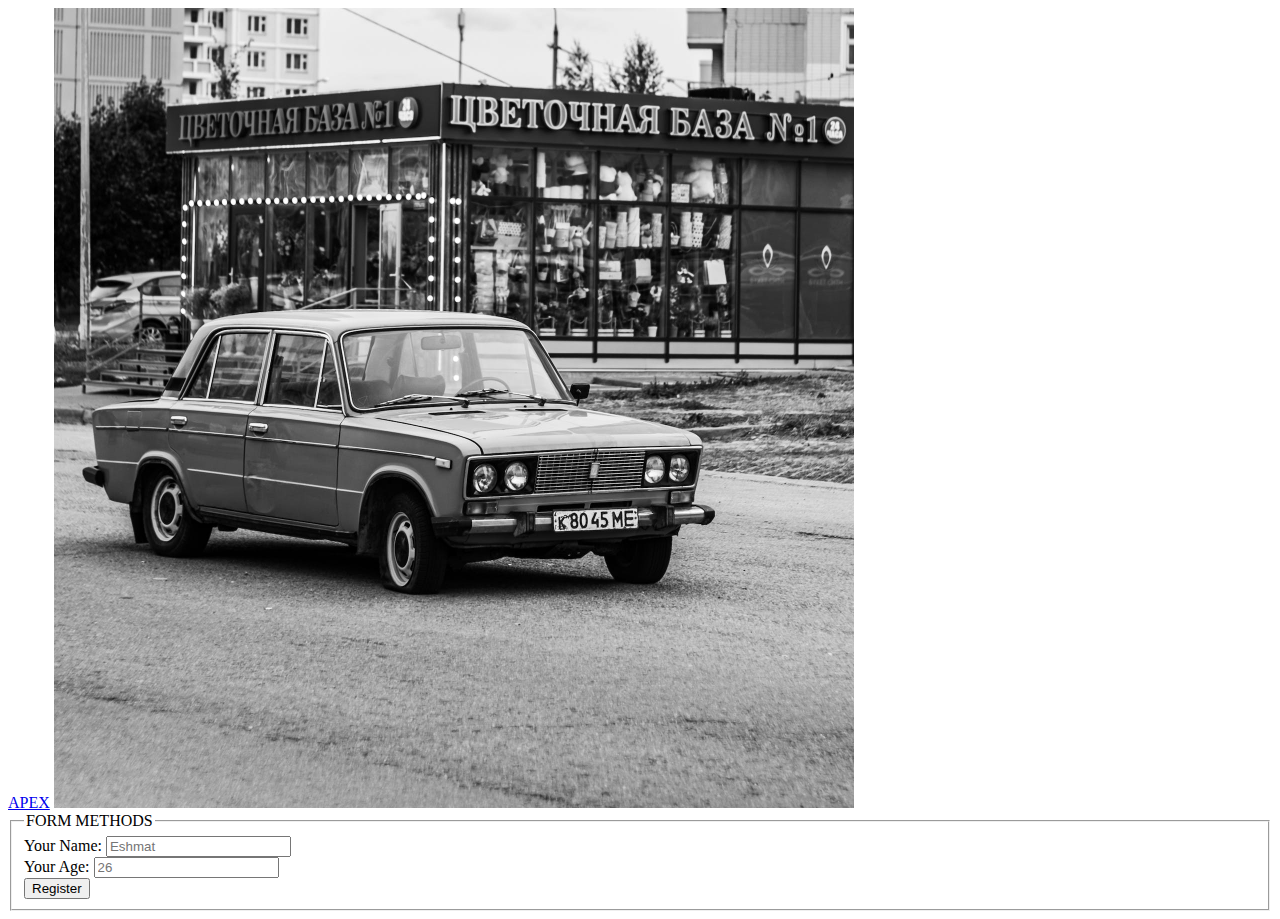
<file: index.html>
<!DOCTYPE html>
<html lang="en">
  <head>
    <meta charset="UTF-8" />
    <meta http-equiv="X-UA-Compatible" content="IE=edge" />
    <meta name="viewport" content="width=device-width, initial-scale=1.0" />
    <link rel="stylesheet" href="styles/css/main.css" />
    <title>6-7-dars</title>
  </head>
  <body>
    <a href="pages/apex.html">APEX</a>
    <!-- <picture>
      <source
        media="(min-width:1200px)"
        srcset="
          https://images.pexels.com/photos/8804774/pexels-photo-8804774.jpeg?auto=compress&cs=tinysrgb&w=1600
        "
      />
      <source
        media="(min-width:800px)"
        srcset="
          https://images.pexels.com/photos/5626051/pexels-photo-5626051.jpeg?auto=compress&cs=tinysrgb&w=1600
        "
      />
      <source
        media="(min-width:500px)"
        srcset="
          https://images.pexels.com/photos/9545301/pexels-photo-9545301.jpeg?auto=compress&cs=tinysrgb&w=1600
        "
      />
      <img src="images/Legend.jpeg" alt="Flowers" style="width: auto" />
    </picture> -->
    <img class="legend-car" src="images/Legend.jpeg" alt="Legend" />
    <form action="/signup" method="GET">
      <!-- GET, POST -->
      <fieldset>
        <legend>FORM METHODS</legend>
        <div>
          <label for="fName">Your Name: </label>
          <input
            type="text"
            id="fName"
            placeholder="Eshmat"
            name="firstName"
            required
            minlength="4"
          />
        </div>
        <div>
          <label for="age">Your Age: </label>
          <input type="number" id="age" placeholder="26" name="age" required />
        </div>
        <button type="submit">Register</button>
      </fieldset>
    </form>
  </body>
</html>
</file>
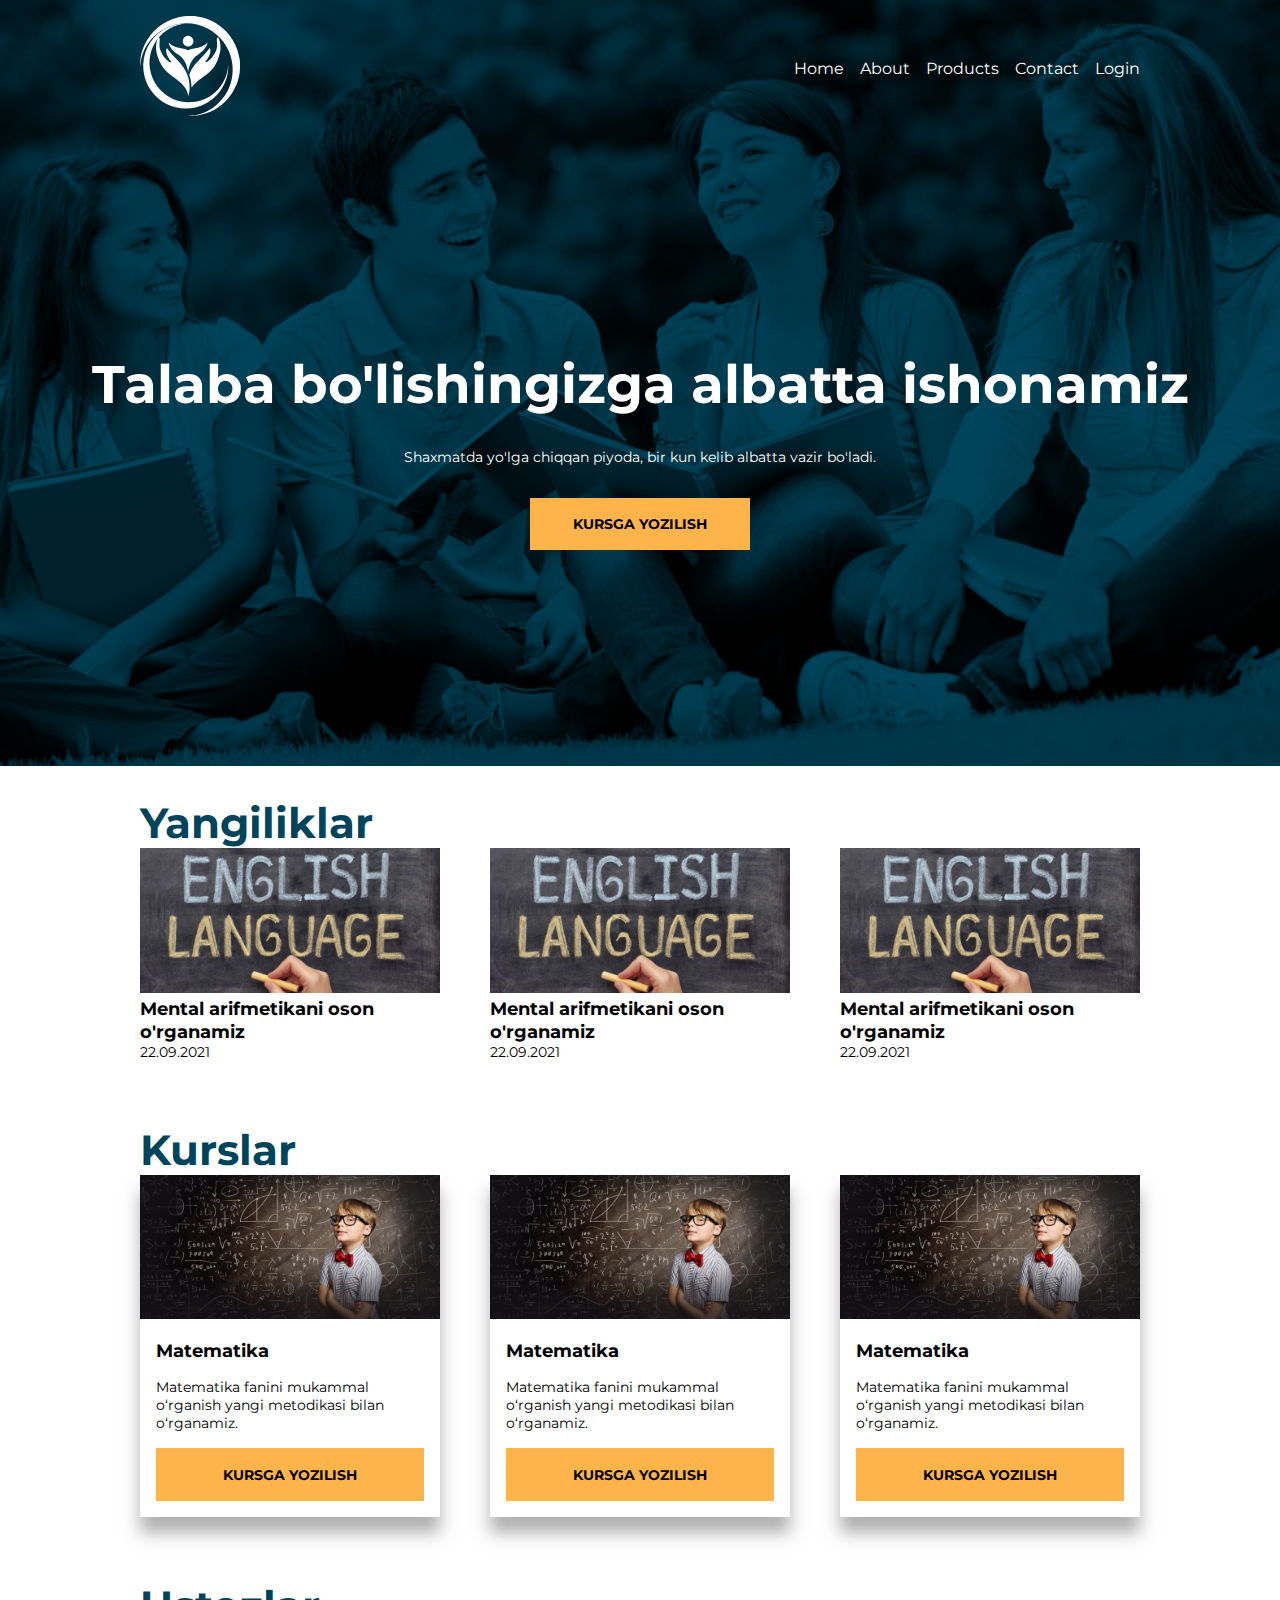
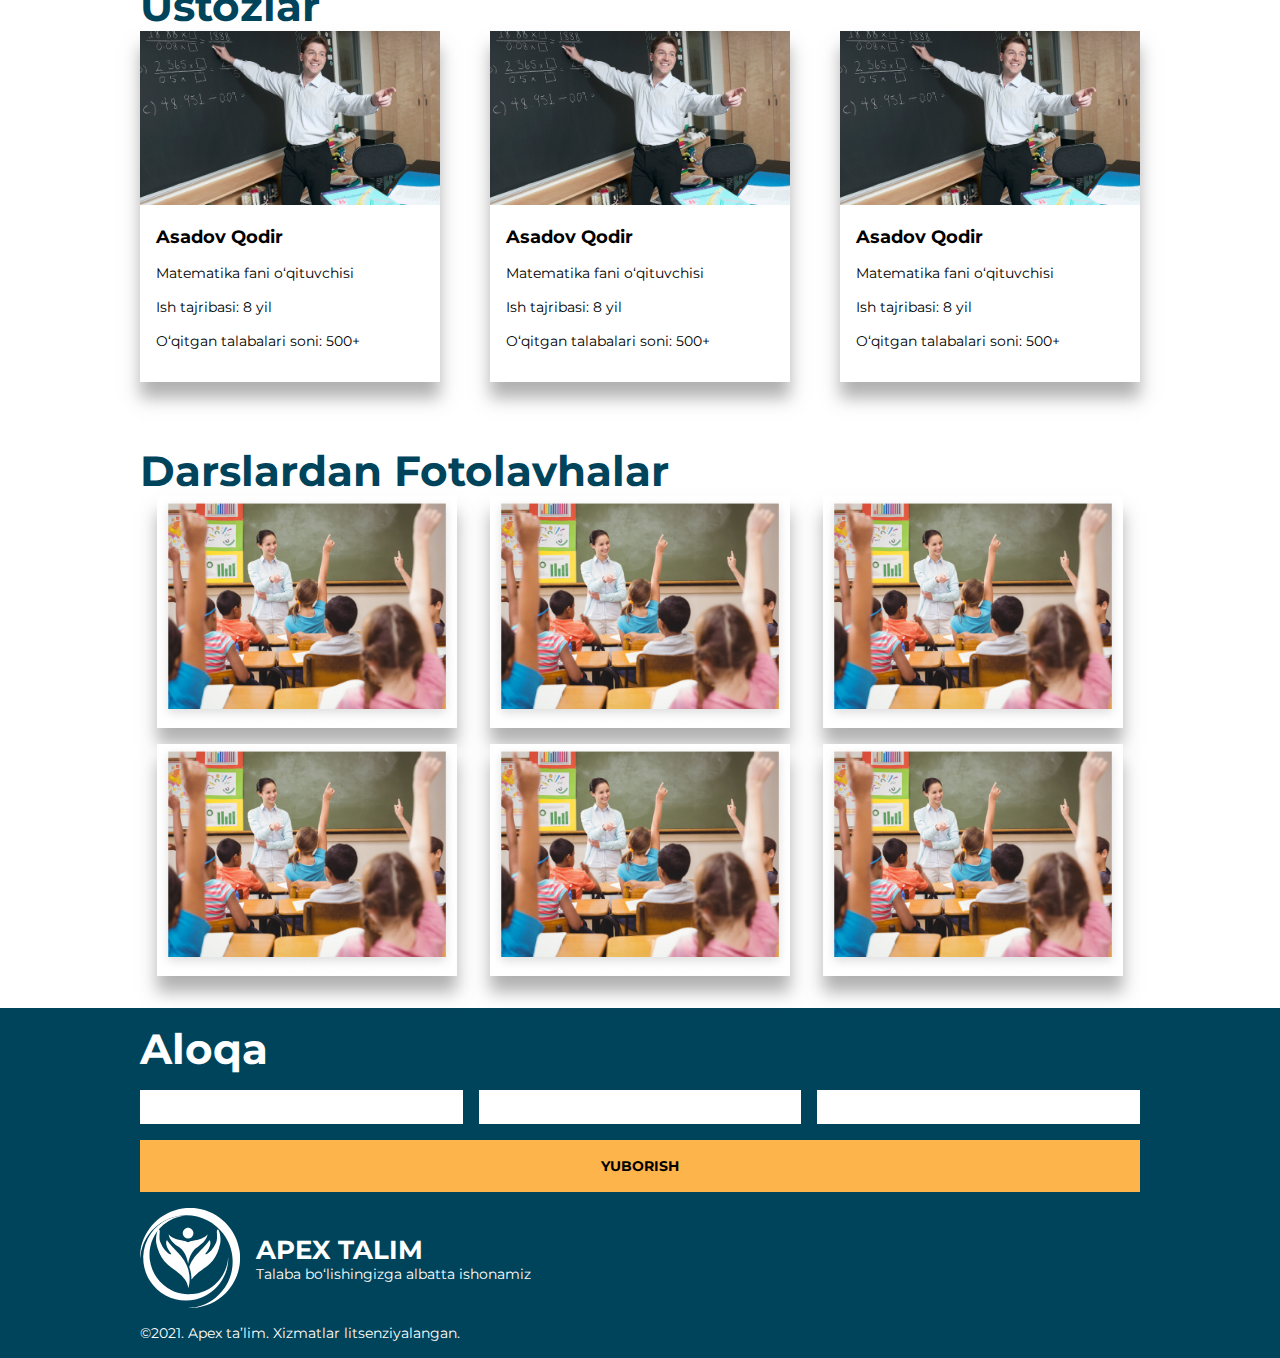
<file: pages/apex.html>
<!DOCTYPE html>
<html lang="en">
  <head>
    <meta charset="UTF-8" />
    <meta http-equiv="X-UA-Compatible" content="IE=edge" />
    <meta name="viewport" content="width=device-width, initial-scale=1.0" />
    <link rel="preconnect" href="https://fonts.googleapis.com" />
    <link rel="preconnect" href="https://fonts.gstatic.com" crossorigin />
    <link
      href="https://fonts.googleapis.com/css2?family=Montserrat:wght@300;400;500;700&display=swap"
      rel="stylesheet"
    />
    <link
      rel="stylesheet"
      href="https://cdnjs.cloudflare.com/ajax/libs/font-awesome/6.2.0/css/all.min.css"
      integrity="sha512-xh6O/CkQoPOWDdYTDqeRdPCVd1SpvCA9XXcUnZS2FmJNp1coAFzvtCN9BmamE+4aHK8yyUHUSCcJHgXloTyT2A=="
      crossorigin="anonymous"
      referrerpolicy="no-referrer"
    />
    <link rel="stylesheet" href="../styles/css/apex.css" />
    <title>APEX</title>
  </head>
  <body>
    <div class="wrapper">
      <header id="main-header">
        <div class="container">
          <nav class="flex justify-between align-center">
            <div class="logo">
              <img src="../images/apex/LOGO-WHITE.svg" alt="APEX LOGO" />
            </div>
            <div class="dropdown">
              <i class="fa-solid fa-bars fa-2x"></i>
            </div>
            <ul class="flex align-center">
              <li><a href="#">Home</a></li>
              <li><a href="#">About</a></li>
              <li><a href="#">Products</a></li>
              <li><a href="#">Contact</a></li>
              <li><a href="#">Login</a></li>
            </ul>
          </nav>
        </div>
      </header>
      <section id="showcase" class="text-center">
        <h1>Talaba bo'lishingizga albatta ishonamiz</h1>
        <p>
          Shaxmatda yo'lga chiqqan piyoda, bir kun kelib albatta vazir bo'ladi.
        </p>
        <a href="#" class="button">KURSGA YOZILISH</a>
      </section>
    </div>
    <section id="news">
      <div class="container">
        <h2>Yangiliklar</h2>
        <div class="news-wrapper">
          <article class="new">
            <img src="../images/apex/new.jpg" alt="" />
            <h5>Mental arifmetikani oson o'rganamiz</h5>
            <p><time datetime="09-22-2021">22.09.2021</time></p>
          </article>
          <article class="new">
            <img src="../images/apex/new.jpg" alt="" />
            <h5>Mental arifmetikani oson o'rganamiz</h5>
            <p><time datetime="09-22-2021">22.09.2021</time></p>
          </article>
          <article class="new">
            <img src="../images/apex/new.jpg" alt="" />
            <h5>Mental arifmetikani oson o'rganamiz</h5>
            <p><time datetime="09-22-2021">22.09.2021</time></p>
          </article>
        </div>
      </div>
    </section>
    <section id="courses">
      <div class="container">
        <h2>Kurslar</h2>
        <div class="course-wrapper">
          <article class="card">
            <img src="../images/apex/kurs.png" alt="" />
            <div class="card-body">
              <h5>Matematika</h5>
              <p>
                Matematika fanini mukammal o‘rganish yangi metodikasi bilan
                o‘rganamiz.
              </p>
              <a href="#" class="button">kursga yozilish</a>
            </div>
          </article>
          <article class="card">
            <img src="../images/apex/kurs.png" alt="" />
            <div class="card-body">
              <h5>Matematika</h5>
              <p>
                Matematika fanini mukammal o‘rganish yangi metodikasi bilan
                o‘rganamiz.
              </p>
              <a href="#" class="button">kursga yozilish</a>
            </div>
          </article>
          <article class="card">
            <img src="../images/apex/kurs.png" alt="" />
            <div class="card-body">
              <h5>Matematika</h5>
              <p>
                Matematika fanini mukammal o‘rganish yangi metodikasi bilan
                o‘rganamiz.
              </p>
              <a href="#" class="button">kursga yozilish</a>
            </div>
          </article>
        </div>
      </div>
    </section>
    <section id="teachers">
      <div class="container">
        <h2>Ustozlar</h2>
        <div class="teacher-wrapper">
          <article class="card">
            <img src="../images/apex/teacher.jpg" alt="" />
            <div class="card-body">
              <h5>Asadov Qodir</h5>
              <p>Matematika fani o‘qituvchisi</p>
              <p>Ish tajribasi: 8 yil</p>
              <p>O‘qitgan talabalari soni: 500+</p>
            </div>
          </article>
          <article class="card">
            <img src="../images/apex/teacher.jpg" alt="" />
            <div class="card-body">
              <h5>Asadov Qodir</h5>
              <p>Matematika fani o‘qituvchisi</p>
              <p>Ish tajribasi: 8 yil</p>
              <p>O‘qitgan talabalari soni: 500+</p>
            </div>
          </article>
          <article class="card">
            <img src="../images/apex/teacher.jpg" alt="" />
            <div class="card-body">
              <h5>Asadov Qodir</h5>
              <p>Matematika fani o‘qituvchisi</p>
              <p>Ish tajribasi: 8 yil</p>
              <p>O‘qitgan talabalari soni: 500+</p>
            </div>
          </article>
        </div>
      </div>
    </section>
    <section id="fotolavhalar">
      <div class="container">
        <h2>Darslardan Fotolavhalar</h2>
        <div class="lavha-wrapper">
          <article class="card">
            <img src="../images/apex/foto-lavha.jpg" alt="" />
          </article>
          <article class="card">
            <img src="../images/apex/foto-lavha.jpg" alt="" />
          </article>
          <article class="card">
            <img src="../images/apex/foto-lavha.jpg" alt="" />
          </article>
          <article class="card">
            <img src="../images/apex/foto-lavha.jpg" alt="" />
          </article>
          <article class="card">
            <img src="../images/apex/foto-lavha.jpg" alt="" />
          </article>
          <article class="card">
            <img src="../images/apex/foto-lavha.jpg" alt="" />
          </article>
        </div>
      </div>
    </section>
    <footer id="main-footer">
      <div class="container">
        <h2>Aloqa</h2>
        <form action="/newsletter">
          <div class="parent">
            <div class="input-wrapper">
              <input type="text" name="name" id="name" />
              <label for="name">Ism va familiyangizni yozing</label>
            </div>
            <div class="input-wrapper">
              <input type="tel" name="phone" id="tel" />
              <label for="tel">Telefon raqamingizni yozing</label>
            </div>
            <div class="input-wrapper">
              <input type="email" name="email" id="email" />
              <label for="email">Email manzilingizni yozing</label>
            </div>
          </div>
          <button type="submit" class="button">Yuborish</button>
        </form>
        <div class="flex align-center logo">
          <img src="../images/apex/LOGO-WHITE.svg" alt="APEX LOGO" />
          <span>
            <h4>APEX TALIM</h4>
            <p>Talaba bo‘lishingizga albatta ishonamiz</p>
          </span>
        </div>
        <p>©2021. Apex ta’lim. Xizmatlar litsenziyalangan.</p>
      </div>
    </footer>
  </body>
</html>
</file>
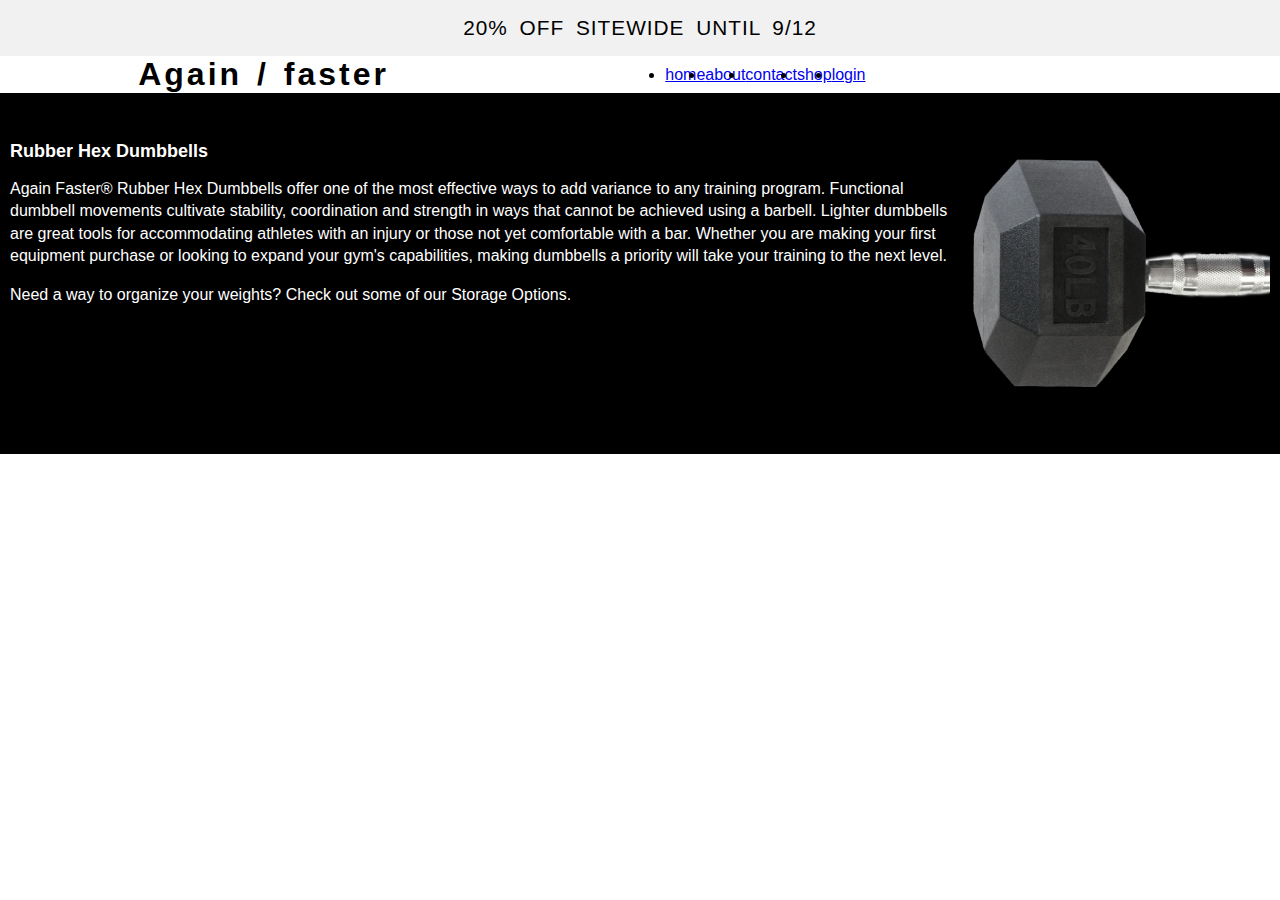
<file: pages/gain.html>
<!DOCTYPE html>
<html lang="en">
  <head>
    <meta charset="UTF-8" />
    <meta http-equiv="X-UA-Compatible" content="IE=edge" />
    <meta name="viewport" content="width=device-width, initial-scale=1.0" />
    <link
      rel="stylesheet"
      href="https://cdnjs.cloudflare.com/ajax/libs/font-awesome/6.2.0/css/all.min.css"
      integrity="sha512-xh6O/CkQoPOWDdYTDqeRdPCVd1SpvCA9XXcUnZS2FmJNp1coAFzvtCN9BmamE+4aHK8yyUHUSCcJHgXloTyT2A=="
      crossorigin="anonymous"
      referrerpolicy="no-referrer"
    />
    <link rel="stylesheet" href="../styles/css/gain.css" />
    <title>Gain faster</title>
  </head>
  <body>
    <p class="top-sale">20% OFF Sitewide until 9/12</p>
    <header>
      <div class="flex">
        <button><i class="fa-solid fa-bars fa-3x"></i></button>
        <span class="logo">Again / faster</span>
        <nav>
          <ul>
            <li><a href="#">home</a></li>
            <li><a href="#">about</a></li>
            <li><a href="#">contact</a></li>
            <li><a href="#">shop</a></li>
            <li><a href="#">login</a></li>
          </ul>
        </nav>
        <i class="fa-solid fa-shopping-bag fa-3x"></i>
      </div>
    </header>
    <section id="showcase">
      <div>
        <h1>Rubber Hex Dumbbells</h1>
        <p>
          Again Faster® Rubber Hex Dumbbells offer one of the most effective
          ways to add variance to any training program. Functional dumbbell
          movements cultivate stability, coordination and strength in ways that
          cannot be achieved using a barbell. Lighter dumbbells are great tools
          for accommodating athletes with an injury or those not yet comfortable
          with a bar. Whether you are making your first equipment purchase or
          looking to expand your gym's capabilities, making dumbbells a priority
          will take your training to the next level.
        </p>
        <p>
          Need a way to organize your weights? Check out some of our Storage
          Options.
        </p>
      </div>
      <img src="../images/wieght.png" alt="Weight" />
    </section>
  </body>
</html>
</file>
<file: styles/css/main.css>
.legend-car {
  width: 800px;
  height: 800px;
  -o-object-fit: cover;
     object-fit: cover;
  -o-object-position: bottom;
     object-position: bottom;
}

@media (max-width: 1000px) {
  .legend-car {
    display: none;
  }
}/*# sourceMappingURL=main.css.map */
</file>
<file: styles/css/apex.css>
* {
  margin: 0;
  padding: 0;
  box-sizing: border-box;
  scroll-behavior: smooth;
}

body {
  font-family: "Montserrat", sans-serif;
  background-color: #fff;
  color: #000;
}

img {
  max-width: 100%;
  max-height: 100%;
  -o-object-fit: cover;
     object-fit: cover;
  -o-object-position: bottom;
     object-position: bottom;
}

ul {
  list-style: none;
}

a {
  text-decoration: none;
  color: inherit;
}

h1 {
  font-size: 3.3rem;
  font-weight: bold;
}

h2 {
  font-size: 2.6rem;
  font-weight: bold;
  color: #00445b;
}

h3 {
  font-size: 2rem;
  font-weight: medium;
}

h4 {
  font-size: 1.6rem;
  font-weight: bold;
}

h5 {
  font-size: 1.15rem;
  font-weight: medium;
}

p {
  font-size: 0.9rem;
  font-weight: 400;
}

section {
  padding: 2rem 0;
}

.flex {
  display: flex;
}

.align-start {
  align-items: flex-start;
}

.align-center {
  align-items: center;
}

.align-end {
  align-items: flex-end;
}

.align-stretch {
  align-items: stretch;
}

.justify-start {
  justify-content: flex-start;
}

.justify-center {
  justify-content: center;
}

.justify-end {
  justify-content: flex-end;
}

.justify-between {
  justify-content: space-between;
}

.justify-around {
  justify-content: space-around;
}

.justify-evenly {
  justify-content: space-evenly;
}

.row {
  flex-direction: row;
}

.row-reverse {
  flex-direction: row-reverse;
}

.column {
  flex-direction: column;
}

.column-reverse {
  flex-direction: column-reverse;
}

.nowrap {
  flex-wrap: nowrap;
}

.wrap {
  flex-wrap: wrap;
}

.wrap-reverse {
  flex-wrap: wrap-reverse;
}

.text-left {
  text-align: left;
}

.text-center {
  text-align: center;
}

.text-right {
  text-align: right;
}

.text-justify {
  text-align: justify;
}

.uppercase {
  text-transform: uppercase;
}

.lowercase {
  text-transform: lowercase;
}

.capitalize {
  text-transform: capitalize;
}

.container {
  width: 100%;
  padding: 0 1rem;
}
@media (min-width: 768px) {
  .container {
    width: 760px;
    padding: 0;
    margin: 0 auto;
  }
}
@media (min-width: 1200px) {
  .container {
    width: 1000px;
  }
}

.button {
  all: unset;
  box-sizing: border-box;
  display: inline-block;
  background-color: #fdb44b;
  color: #000;
  font-size: 0.9rem;
  font-weight: bold;
  text-transform: uppercase;
  padding: 1.2em 3em;
  text-align: center;
}
.button:hover {
  opacity: 0.9;
}
.button:active {
  opacity: 0.8;
}

.card {
  box-shadow: 0 1rem 1rem rgba(100, 100, 100, 0.5);
}
.card:not(:first-child) {
  margin-top: 1rem;
}
.card-body {
  padding: 1rem;
}
.card-body p {
  margin: 1rem 0;
}
.card-body .button {
  display: block;
  text-align: center;
}

.input-wrapper {
  position: relative;
  margin: 1rem 0;
}
.input-wrapper label {
  font-size: 1rem;
  position: absolute;
  top: 50%;
  left: 1rem;
  transition: transform 0.3s ease-in;
  transform: translateY(-50%);
  transform-origin: left top;
}
.input-wrapper input {
  border: none;
  display: block;
  width: 100%;
  font-size: 1rem;
  padding: 0.5em;
  outline: none;
}
.input-wrapper input:focus + label, .input-wrapper input.hasText + label {
  transform: translateY(-100%) scale(0.8);
}

.wrapper {
  background: linear-gradient(rgb(0, 68, 91), rgb(0, 68, 91)), url(../../images/apex/showcase-bg.png) center top/cover;
  background-blend-mode: multiply;
}

header#main-header {
  padding: 1em 0;
  color: #fff;
}
header#main-header ul {
  display: none;
}
@media (min-width: 1200px) {
  header#main-header ul {
    display: flex;
    gap: 1rem;
  }
  header#main-header .dropdown {
    display: none;
  }
}

section#showcase {
  color: #fff;
  min-height: 70vh;
  display: flex;
  flex-direction: column;
  justify-content: center;
  align-items: center;
}
section#showcase p {
  margin: 2rem 0;
}

section#news img {
  width: 100%;
}
@media (min-width: 768px) {
  section#news .news-wrapper {
    display: flex;
    flex-wrap: wrap;
    justify-content: space-between;
    row-gap: 1rem;
  }
  section#news .news-wrapper article.new {
    width: 45%;
    margin: 0;
  }
  section#news .news-wrapper article.new:nth-child(3) {
    margin: 0 auto;
  }
}
@media (min-width: 1200px) {
  section#news .news-wrapper article.new {
    width: 30%;
    margin: 0 !important;
  }
}

section#teachers img {
  width: 100%;
}
@media (min-width: 768px) {
  section#teachers .teacher-wrapper {
    display: flex;
    flex-wrap: wrap;
    justify-content: space-between;
    row-gap: 1rem;
  }
  section#teachers .teacher-wrapper article {
    width: 45%;
    margin: 0 auto;
  }
  section#teachers .teacher-wrapper article:nth-child(3) {
    margin: 0 auto;
  }
  section#teachers .teacher-wrapper article img {
    width: 100%;
  }
}
@media (min-width: 1200px) {
  section#teachers .teacher-wrapper article {
    width: 30%;
    margin: 0 !important;
  }
}

section#courses img {
  width: 100%;
}
@media (min-width: 768px) {
  section#courses .course-wrapper {
    display: flex;
    flex-wrap: wrap;
    justify-content: space-between;
    row-gap: 1rem;
  }
  section#courses .course-wrapper article {
    width: 45%;
    margin: 0 auto;
  }
  section#courses .course-wrapper article:nth-child(3) {
    margin: 0 auto;
  }
  section#courses .course-wrapper article img {
    width: 100%;
  }
}
@media (min-width: 1200px) {
  section#courses .course-wrapper article {
    width: 30%;
    margin: 0 !important;
  }
}

section#fotolavhalar img {
  width: 100%;
}
@media (min-width: 768px) {
  section#fotolavhalar .lavha-wrapper {
    display: flex;
    flex-wrap: wrap;
    justify-content: space-between;
    row-gap: 1rem;
  }
  section#fotolavhalar .lavha-wrapper article {
    width: 45%;
    margin: 0 auto;
  }
  section#fotolavhalar .lavha-wrapper article:nth-child(3) {
    margin: 0 auto;
  }
}
@media (min-width: 1200px) {
  section#fotolavhalar .lavha-wrapper article {
    width: 30%;
  }
}

footer#main-footer {
  background-color: #00445b;
  color: #fff;
  padding: 1rem 0;
}
@media (min-width: 768px) {
  footer#main-footer .parent {
    display: flex;
    gap: 1rem;
  }
  footer#main-footer .parent > * {
    flex: 1;
  }
  footer#main-footer form {
    display: block;
  }
  footer#main-footer .button {
    display: block;
    width: 100%;
  }
}
footer#main-footer h2 {
  color: #fff;
}
footer#main-footer .logo {
  margin: 1rem 0;
}
footer#main-footer .logo span {
  display: inline-block;
  margin-left: 1rem;
}/*# sourceMappingURL=apex.css.map */
</file>
<file: styles/css/gain.css>
* {
  margin: 0;
  padding: 0;
  box-sizing: border-box;
  scroll-behavior: smooth;
}

body {
  font-family: sans-serif;
}

.top-sale {
  text-align: center;
  background-color: #f1f1f1;
  padding: 1rem 0;
  font-size: 1.3rem;
  font-family: sans-serif;
  text-transform: uppercase;
  word-spacing: 5px;
  letter-spacing: 1px;
}

.flex {
  display: flex;
  align-items: center;
  justify-content: space-around;
}

nav {
  display: none;
}

.logo {
  font-size: 2rem;
  font-weight: 900;
  font-family: sans-serif;
  letter-spacing: 3px;
  word-spacing: 3px;
}

section#showcase {
  background-color: #000;
  color: #fff;
  padding: 3rem 10px;
}
section#showcase h1 {
  font-size: 18px;
  font-weight: 600;
}
section#showcase p {
  margin-top: 1rem;
  line-height: 1.4;
}

@media (min-width: 820px) {
  section {
    display: flex;
  }
}
@media (min-width: 1000px) {
  nav {
    display: block;
  }
  nav ul {
    display: flex;
  }
  button {
    display: none;
  }
}/*# sourceMappingURL=gain.css.map */
</file>
